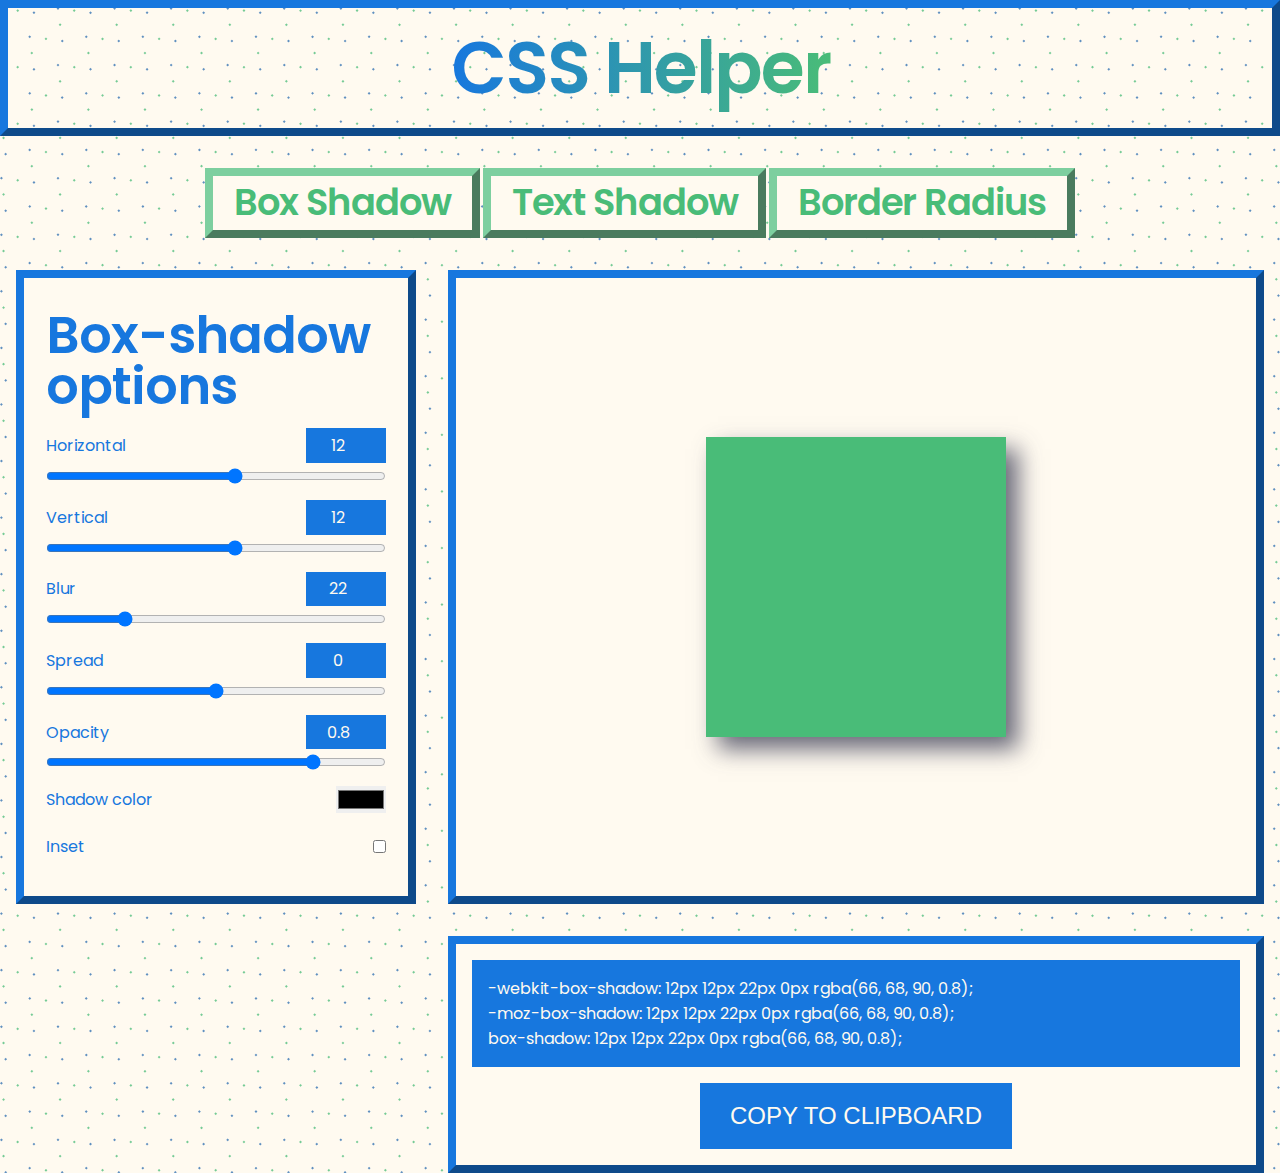
<file: index.html>
<!DOCTYPE html>
<html lang="en">
<head>
    <meta charset="UTF-8">
    <meta http-equiv="X-UA-Compatible" content="IE=edge">
    <meta name="viewport" content="width=device-width, initial-scale=1.0">
    <link rel="stylesheet" href="style.css">
    <script type="module" src="script.js" defer></script>
    <title>👀CSS Helper👀</title>
</head>
<body>
    <header class="header">
        <h1 class="logo">CSS Helper</h1>
    </header>
    <nav class="nav">
        <ul class="nav__list wrapper">
            <li class="nav__item"><a href="" class="nav__link">Box Shadow</a></li>
            <li class="nav__item"><a href="./text-shadow.html" class="nav__link">Text Shadow</a></li>
            <li class="nav__item"><a href="./border-radius.html" class="nav__link">Border Radius</a></li>
        </ul>
    </nav>
    <main class="generator wrapper">
        <div class="row">
            <div class="generator__input">
                <h2>Box-shadow options</h2>
                <div class="option-group">
                    <div class="option-wrapper">
                        <label for="horizontal">Horizontal</label>
                        <input type="number" name="horizontal" id="horizontal" step="1" min="-100" max="100" value="12">
                    </div>
                    <input type="range" name="horizontal" id="horizontal-range" step="1" min="-100" max="100" value="12">
                </div>
                <div class="option-group">
                    <div class="option-wrapper">
                        <label for="vertical">Vertical</label>
                        <input type="number" name="vertical" id="vertical" step="1" min="-100" max="100" value="12">
                    </div>
                    <input type="range" name="vertical" id="vertical-range" step="1" min="-100" max="100" value="12">
                </div>
                <div class="option-group">
                    <div class="option-wrapper">
                        <label for="blur">Blur</label>
                        <input type="number" name="blur" id="blur" step="1" min="0" max="100" value="22">
                    </div>
                    <input type="range" name="blur" id="blur-range" step="1" min="0" max="100" value="22">
                </div>
                <div class="option-group">
                    <div class="option-wrapper">
                        <label for="spread">Spread</label>
                        <input type="number" name="spread" id="spread" step="1" min="-100" max="100" value="0">
                    </div>
                    <input type="range" name="spread" id="spread-range" step="1" min="-100" max="100" value="0">
                </div>
                <div class="option-group">
                    <div class="option-wrapper">
                        <label for="opacity">Opacity</label>
                        <input type="number" name="opacity" id="opacity" step="0.05" min="0" max="1" value="0.8">
                    </div>
                    <input type="range" name="opacity" id="opacity-range" step="0.05" min="0" max="1" value="0.8">
                </div>
                <div class="option-group">
                    <div class="option-wrapper">
                        <label for="shadow-color">Shadow color</label>
                        <input type="color" id="shadow-color" value="rgb(66, 68, 90)" >
                    </div>
                </div>
                <div class="option-group">
                    <div class="option-wrapper">
                        <label for="inset">Inset</label>
                        <input type="checkbox" id="inset" name="inset">
                    </div>
                </div>
            </div>
            <div class="generator__preview">
                <div id="box" class="box" style="box-shadow: rgba(66, 68, 90, 0.8) 12px 12px 22px 0px;"></div>
            </div>
        </div>
        <div class="generator__output">
            <p class="code" id="generatedCode">
                -webkit-box-shadow: 12px 12px 22px 0px rgba(66, 68, 90, 0.8);<br>
                -moz-box-shadow: 12px 12px 22px 0px rgba(66, 68, 90, 0.8);<br>
                box-shadow: 12px 12px 22px 0px rgba(66, 68, 90, 0.8);
            </p>
            <div class="btn-container">
                <button class="btn-copy">Copy to clipboard</button>
            </div>
        </div>

    </main>

    
</body>
</html>
</file>
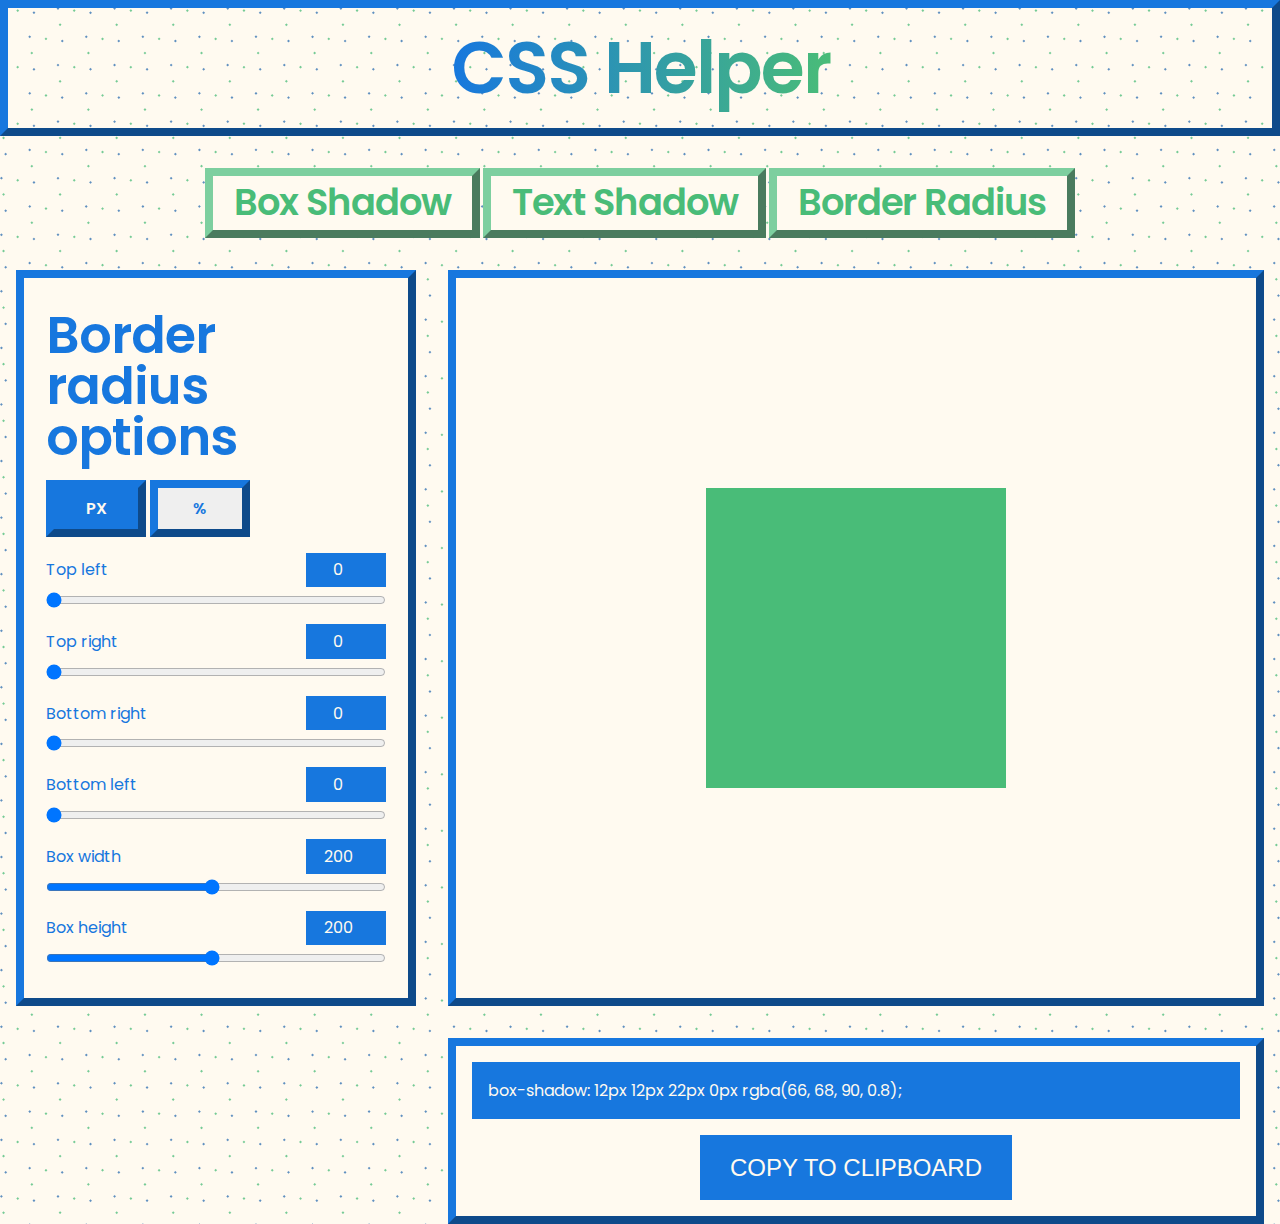
<file: border-radius.html>
<!DOCTYPE html>
<html lang="en">
<head>
    <meta charset="UTF-8">
    <meta http-equiv="X-UA-Compatible" content="IE=edge">
    <meta name="viewport" content="width=device-width, initial-scale=1.0">
    <link rel="stylesheet" href="style.css">
    <script type="module" src="./modules/border-radius.js" defer></script>
    <title>CSS Helper | Border Radius</title>
</head>
<body>
    <header class="header">
        <h1 class="logo">CSS Helper</h1>
    </header>
    <nav class="nav">
        <ul class="nav__list wrapper">
            <li class="nav__item"><a href="./index.html" class="nav__link">Box Shadow</a></li>
            <li class="nav__item"><a href="./text-shadow.html" class="nav__link">Text Shadow</a></li>
            <li class="nav__item"><a href="./border-radius.html" class="nav__link">Border Radius</a></li>
        </ul>
    </nav>
    <main class="generator wrapper">
        <div class="row">
            <div class="generator__input">
                <h2>Border radius options</h2>
                <div class="option-group">
                    <button class="option-button active">PX</button>
                    <button class="option-button">%</button>
                </div>
                <div class="option-group">
                    <div class="option-wrapper">
                        <label for="top-left">Top left</label>
                        <input type="number" name="top-left" id="top-left-input" step="1" min="0" max="200" value="0">
                    </div>
                    <input type="range" name="top-left" id="top-left-range" step="1" min="0" max="200" value="0">
                </div>
                <div class="option-group">
                    <div class="option-wrapper">
                        <label for="top-right">Top right</label>
                        <input type="number" name="top-right" id="top-right-input" step="1" min="0" max="200" value="0">
                    </div>
                    <input type="range" name="top-right" id="top-right-range" step="1" min="0" max="200" value="0">
                </div>
                <div class="option-group">
                    <div class="option-wrapper">
                        <label for="bottom-right">Bottom right</label>
                        <input type="number" name="bottom-right" id="bottom-right-input" step="1" min="0" max="200" value="0">
                    </div>
                    <input type="range" name="bottom-right" id="bottom-right-range" step="1" min="0" max="200" value="0">
                </div>
                <div class="option-group">
                    <div class="option-wrapper">
                        <label for="bottom-left">Bottom left</label>
                        <input type="number" name="bottom-left" id="bottom-left-input" step="1" min="0" max="200" value="0">
                    </div>
                    <input type="range" name="bottom-left" id="bottom-left-range" step="1" min="0" max="200" value="0">
                </div>
                <div class="option-group">
                    <div class="option-wrapper">
                        <label for="box-width">Box width</label>
                        <input type="number" name="box-width" id="box-width-input" step="1" min="10" max="400" value="200">
                    </div>
                    <input type="range" name="box-width" id="box-width-range" step="1" min="10" max="400" value="200">
                </div>
                <div class="option-group">
                    <div class="option-wrapper">
                        <label for="box-height">Box height</label>
                        <input type="number" name="box-height" id="box-height-input" step="1" min="10" max="400" value="200">
                    </div>
                    <input type="range" name="box-height" id="box-height-range" step="1" min="10" max="400" value="200">
                </div>
                
            </div>
            <div class="generator__preview">
                <div id="box" class="box"></div>
            </div>
        </div>
        <div class="generator__output">
            <p class="code" id="generatedCode">
                box-shadow: 12px 12px 22px 0px rgba(66, 68, 90, 0.8);
            </p>
            <div class="btn-container">
                <button class="btn-copy">Copy to clipboard</button>
            </div>
        </div>

    </main>
</body>
</html>
</file>
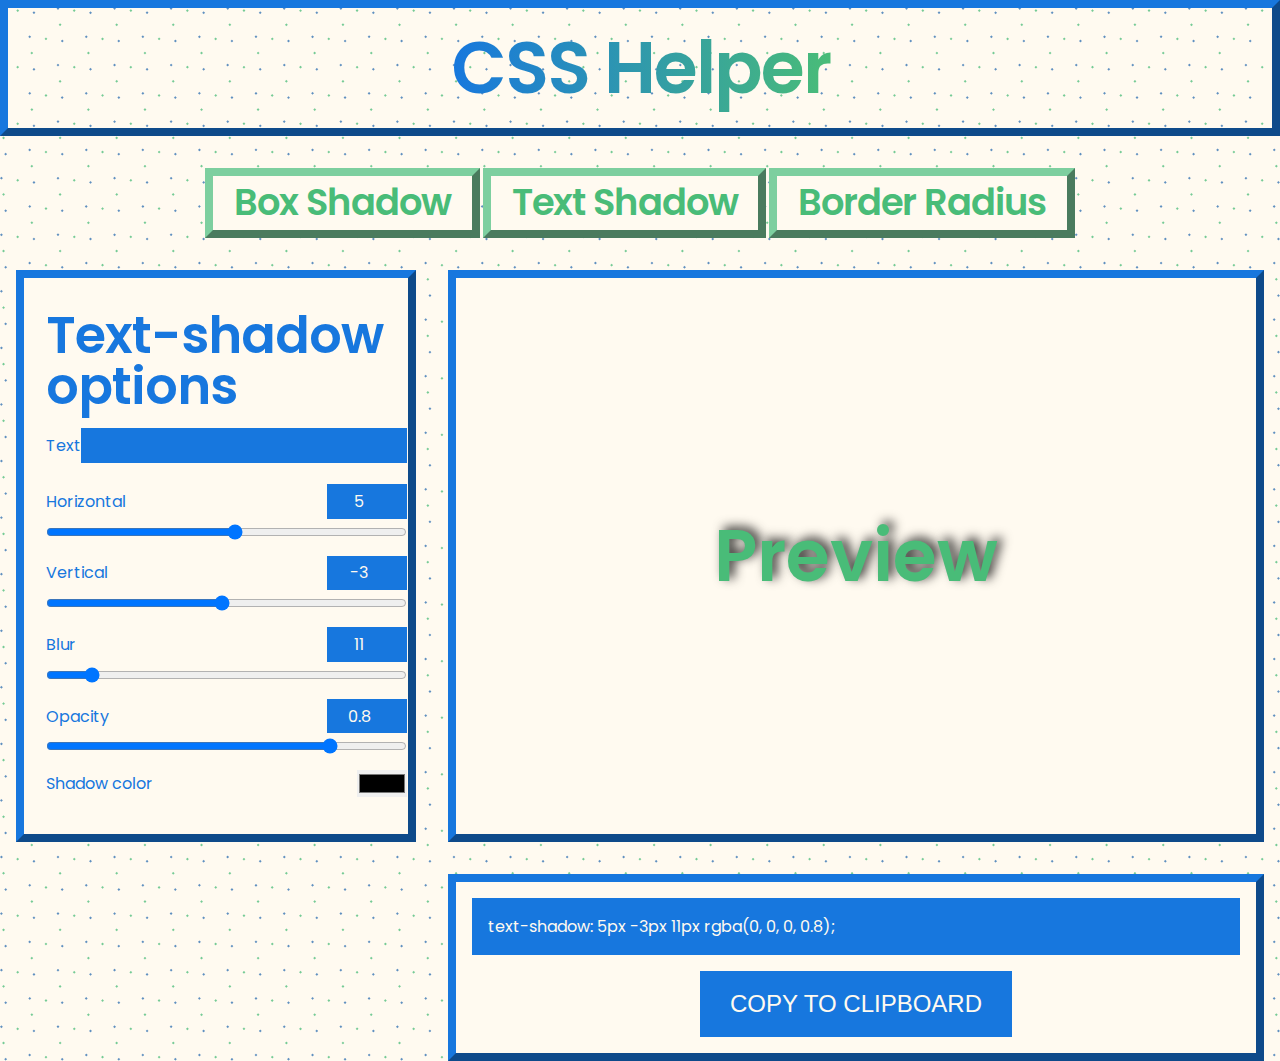
<file: text-shadow.html>
<!DOCTYPE html>
<html lang="en">
<head>
    <meta charset="UTF-8">
    <meta http-equiv="X-UA-Compatible" content="IE=edge">
    <meta name="viewport" content="width=device-width, initial-scale=1.0">
    <link rel="stylesheet" href="style.css">
    <script type="module" src="./modules/text-shadow.js" defer></script>
    <title>CSS Helper | Text Shadow</title>
</head>
<body>
    <header class="header">
        <h1 class="logo">CSS Helper</h1>
    </header>
    <nav class="nav">
        <ul class="nav__list wrapper">
            <li class="nav__item"><a href="./index.html" class="nav__link">Box Shadow</a></li>
            <li class="nav__item"><a href="./text-shadow.html" class="nav__link">Text Shadow</a></li>
            <li class="nav__item"><a href="./border-radius.html" class="nav__link">Border Radius</a></li>
        </ul>
    </nav>
    <main class="generator wrapper">
        <div class="row">
            <div class="generator__input">
                <h2>Text-shadow options</h2>
                <div class="option-group">
                    <div class="option-wrapper">
                        <label for="text-input">Text</label>
                        <input type="text" name="text-input" id="text-input" maxlength="20">
                    </div>
                </div>
                <div class="option-group">
                    <div class="option-wrapper">
                        <label for="text-horizontal">Horizontal</label>
                        <input type="number" name="text-horizontal" id="text-horizontal" step="1" min="-100" max="100" value="5">
                    </div>
                    <input type="range" name="text-horizontal" id="text-horizontal-range" step="1" min="-100" max="100" value="5">
                </div>
                <div class="option-group">
                    <div class="option-wrapper">
                        <label for="text-vertical">Vertical</label>
                        <input type="number" name="text-vertical" id="text-vertical" step="1" min="-100" max="100" value="-3">
                    </div>
                    <input type="range" name="text-vertical" id="text-range" step="1" min="-100" max="100" value="-3">
                </div>
                <div class="option-group">
                    <div class="option-wrapper">
                        <label for="text-blur">Blur</label>
                        <input type="number" name="text-blur" id="text-blur" step="1" min="0" max="100" value="11">
                    </div>
                    <input type="range" name="text-blur" id="text-blur-range" step="1" min="0" max="100" value="11">
                </div>
                <div class="option-group">
                    <div class="option-wrapper">
                        <label for="opacity">Opacity</label>
                        <input type="number" name="text-opacity" id="text-shadow-opacity" step="0.05" min="0" max="1" value="0.8">
                    </div>
                    <input type="range" name="text-opacity" id="opacity-range" step="0.05" min="0" max="1" value="0.8">
                </div>
                <div class="option-group">
                    <div class="option-wrapper">
                        <label for="shadow-color">Shadow color</label>
                        <input type="color" id="text-shadow-color" value="rgb(66, 68, 90)" >
                    </div>
                </div>
            </div>
            <div class="generator__preview">
                <div class="text-preview" style="text-shadow: 5px -3px 11px rgba(0, 0, 0, 0.8);">Preview</div>
            </div>
        </div>
        <div class="generator__output">
            <p class="code" id="text-Shadow-Code">
                text-shadow: 5px -3px 11px rgba(0, 0, 0, 0.8);
            </p>
            <div class="btn-container">
                <button class="btn-copy">Copy to clipboard</button>
            </div>
        </div>
</body>
</html>
</file>
<file: style.css>
@import url("https://fonts.googleapis.com/css2?family=Poppins:ital,wght@0,400;0,600;1,400&display=swap");
*,
*::after,
*::before {
  border: 0;
  margin: 0;
  padding: 0;
  -webkit-box-sizing: border-box;
          box-sizing: border-box;
}

body {
  min-height: 100vh;
  background: url("data:image/svg+xml,%3Csvg xmlns='http://www.w3.org/2000/svg' height='100%25' width='100%25'%3E%3Cdefs%3E%3Cpattern id='doodad' width='40' height='40' viewBox='0 0 40 40' patternUnits='userSpaceOnUse' patternTransform='rotate(135)'%3E%3Crect width='100%25' height='100%25' fill='rgba(255, 250, 240,1)'/%3E%3Ccircle cx='5' cy='33' r='1' fill='rgba(43, 108, 176,1)'/%3E%3Ccircle cx='25' cy='7' r='1' fill='rgba(43, 108, 176,1)'/%3E%3Ccircle cx='5' cy='-7' r='1' fill='rgba(43, 108, 176,1)'/%3E%3Ccircle cx='25' cy='47' r='1' fill='rgba(43, 108, 176,1)'/%3E%3Ccircle cx='15' cy='20' r='1' fill='rgba(72, 187, 120,1)'/%3E%3Ccircle cx='35' cy='20' r='1' fill='rgba(72, 187, 120,1)'/%3E%3C/pattern%3E%3C/defs%3E%3Crect fill='url(%23doodad)' height='200%25' width='200%25'/%3E%3C/svg%3E ");
  font-family: 'Poppins', sans-serif;
}

h1 {
  background-color: #1777DE;
  background-image: -webkit-gradient(linear, left top, right top, color-stop(35%, #1777DE), color-stop(65%, #49BC78));
  background-image: linear-gradient(to right, #1777DE 35%, #49BC78 65%);
  -webkit-background-clip: text;
  -webkit-text-fill-color: transparent;
  font-size: clamp(2.4rem, calc(1.06363634rem + 6.109091vw), 4.5rem);
  font-weight: 600;
  line-height: 1;
  letter-spacing: -2px;
}

h1:hover {
  color: #1777de;
}

h2 {
  color: #1777de;
  font-size: clamp(1.8rem, calc(0.90909097rem + 4.072727vw), 3.2rem);
  font-weight: 600;
  line-height: 1;
  letter-spacing: -1px;
}

a {
  font-size: clamp(1.3rem, calc(0.66363634rem + 2.909091vw), 2.3rem);
  font-weight: 600;
  color: #49bc78;
  line-height: 1;
  letter-spacing: -1px;
}

.wrapper {
  max-width: 1400px;
  margin-inline: auto;
  padding-inline: 1rem;
}

.header {
  display: -ms-grid;
  display: grid;
  place-items: center;
}

.logo {
  background-color: floralwhite;
  border: 0.5rem outset #1777de;
  padding: clamp(1rem, calc(0.68181828rem + 1.454545vw), 1.5rem) clamp(1.3rem, calc(0.66363634rem + 2.909091vw), 2.3rem);
  width: 100%;
  text-align: center;
}

.nav {
  margin-top: 2rem;
  margin-bottom: 2rem;
}

.nav__list {
  list-style: none;
  display: -webkit-box;
  display: -ms-flexbox;
  display: flex;
  -ms-flex-wrap: wrap;
      flex-wrap: wrap;
  -ms-flex-item-align: center;
      align-self: center;
  -webkit-box-pack: center;
      -ms-flex-pack: center;
          justify-content: center;
  gap: 3px;
}

.nav__item {
  background-color: floralwhite;
  border: 0.5rem outset #7dcf9f;
  cursor: pointer;
  padding: .5rem 1.3rem;
}

.nav__link {
  text-decoration: none;
}

.generator {
  display: -ms-grid;
  display: grid;
  gap: 2rem;
  color: #001f0d;
}

.generator .row {
  display: -webkit-box;
  display: -ms-flexbox;
  display: flex;
  -webkit-box-orient: vertical;
  -webkit-box-direction: normal;
      -ms-flex-direction: column;
          flex-direction: column;
  gap: 2rem;
}

@media screen and (min-width: 800px) {
  .generator .row {
    display: -webkit-box;
    display: -ms-flexbox;
    display: flex;
    -webkit-box-orient: horizontal;
    -webkit-box-direction: normal;
        -ms-flex-direction: row;
            flex-direction: row;
    gap: 2rem;
  }
}

.generator__input {
  border: 0.5rem outset #1777de;
  background-color: floralwhite;
  padding: 2rem 1.4rem;
  display: -ms-grid;
  display: grid;
  gap: 1rem;
}

@media screen and (min-width: 900px) {
  .generator__input {
    max-width: 400px;
  }
}

.generator__input .option-button {
  font-family: inherit;
  width: 100px;
  font-size: 1rem;
  font-weight: 600;
  color: #1777de;
  border: 0.5rem outset #1777de;
  padding: 0.5rem 1rem;
}

.generator__input .option-button:hover {
  background-color: #1777de;
  color: floralwhite;
}

.generator__input .option-button.active {
  background-color: #1777de;
  color: floralwhite;
}

.generator__input .option-wrapper {
  display: -webkit-box;
  display: -ms-flexbox;
  display: flex;
  -webkit-box-pack: justify;
      -ms-flex-pack: justify;
          justify-content: space-between;
  -webkit-box-align: center;
      -ms-flex-align: center;
          align-items: center;
  margin-bottom: 5px;
}

.generator__input label {
  font-size: 1rem;
  color: #1777de;
  margin-right: auto;
}

.generator__input input[type=number] {
  font-family: inherit;
  font-size: 1rem;
  margin-left: auto;
  padding: 0.3rem;
  background-color: #1777de;
  color: floralwhite;
  text-align: center;
  max-width: 80px;
}

.generator__input input[type=range] {
  display: block;
  width: 100%;
}

.generator__input input[type=text] {
  font-family: inherit;
  background-color: #1777de;
  font-size: 1rem;
  padding: 0.3rem;
  color: floralwhite;
}

.generator__preview {
  -webkit-box-flex: 1;
      -ms-flex-positive: 1;
          flex-grow: 1;
  padding: 4rem;
  border: 0.5rem outset #1777de;
  background-color: floralwhite;
  display: -ms-grid;
  display: grid;
  place-items: center;
}

.generator__preview .box {
  width: 200px;
  height: 200px;
  background-color: #49bc78;
}

@media screen and (min-width: 1200px) {
  .generator__preview .box {
    width: 300px;
    height: 300px;
  }
}

.generator__preview .text-preview {
  font-size: clamp(2.4rem, calc(1.06363634rem + 6.109091vw), 4.5rem);
  font-weight: 600;
  color: #49bc78;
}

.generator__output {
  margin: 0 auto;
  background-color: floralwhite;
  border: 0.5rem outset #1777de;
  padding: 1rem;
  width: 100%;
}

@media screen and (min-width: 800px) {
  .generator__output {
    width: calc(100% - calc(25rem + 2rem));
    margin: 0;
    margin-left: auto;
  }
}

.generator__output .code {
  padding: 1rem;
  background-color: #1777de;
  color: floralwhite;
}

.generator__output .btn-container {
  margin-top: 1rem;
  display: -webkit-box;
  display: -ms-flexbox;
  display: flex;
  -webkit-box-pack: center;
      -ms-flex-pack: center;
          justify-content: center;
}

.generator__output .btn-copy {
  display: block;
  background-color: #1777de;
  color: floralwhite;
  font-size: clamp(1rem, calc(0.68181828rem + 1.454545vw), 1.5rem);
  padding: .6rem 1.3rem;
  text-decoration: none;
  text-transform: uppercase;
  border: 9px solid transparent;
  -webkit-transition: all 250ms ease-in-out;
  transition: all 250ms ease-in-out;
}

.generator__output .btn-copy:hover, .generator__output .btn-copy:focus {
  border: 9px outset #1777de;
  background-color: floralwhite;
  color: #1777de;
}
/*# sourceMappingURL=style.css.map */
</file>
